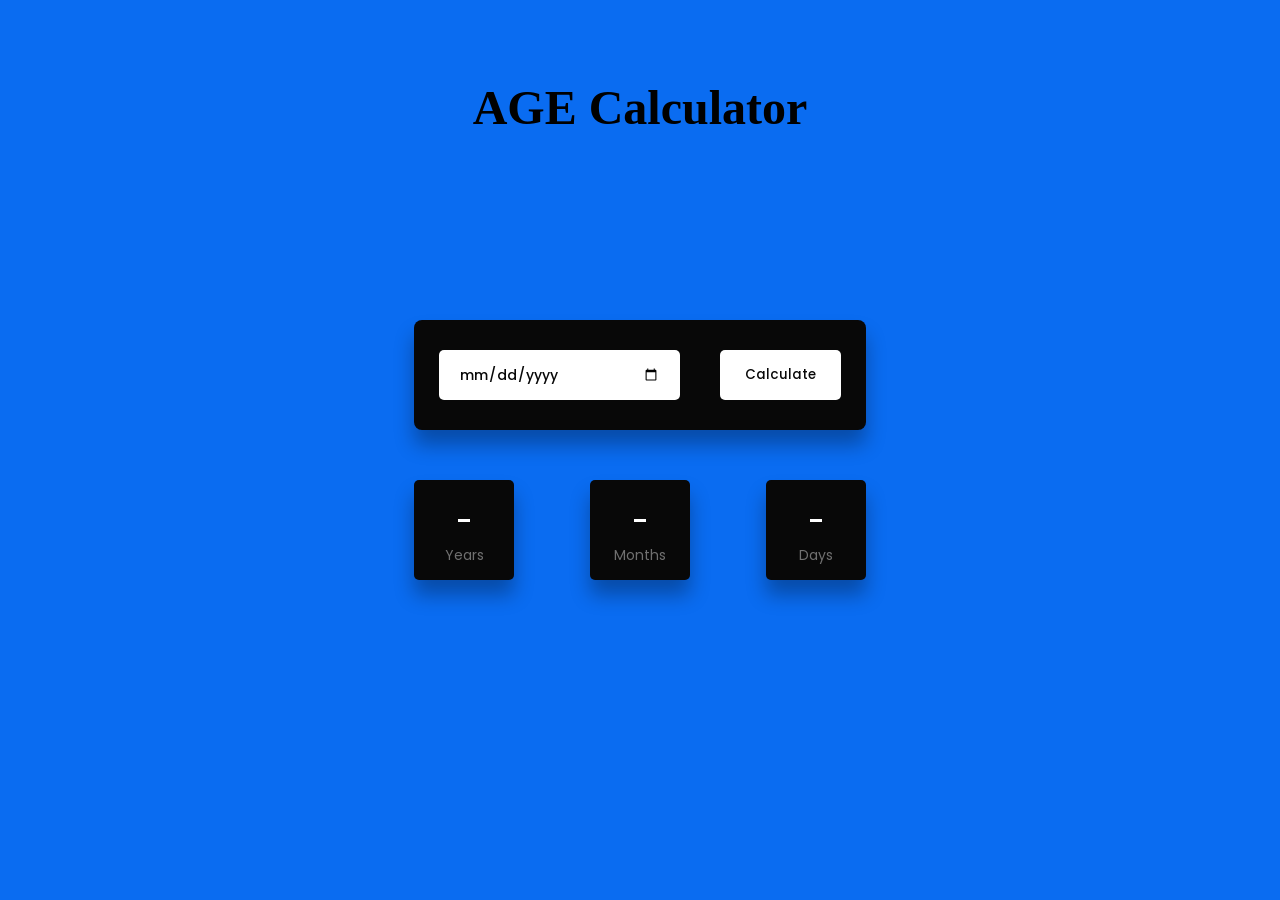
<file: index.html>
<!DOCTYPE html>
<html lang="en">
<head>
    <title>Age Calculator</title>
    <!--Google Font-->
    <link rel="preconnect" href="https://fonts.gstatic.com">
    <link href="https://fonts.googleapis.com/css2?family=Poppins:wght@400;500&display=swap" rel="stylesheet">
    <!--Stylesheet-->
    <link rel="stylesheet" href="age.css">
</head>
<body>
    <div class="heading"><h1>AGE Calculator</h1></div>
    <div class="container">
        <div class="inputs-wrapper">
            <input type="date" id="date-input">
            <button onclick="ageCalculate()">Calculate</button>
        </div>
        <div class="outputs-wrapper">
            <div>
                <span id="years">
                    -
                </span>
                <p>
                    Years
                </p>
            </div>
            <div>
                <span id="months">
                    -
                </span>
                <p>
                   Months
                </p>
            </div>
            <div>
                <span id="days">
                    -
                </span>
                <p>
                    Days
                </p>
            </div>
        </div>
    </div>
    <script src="age.js"></script>
</body>
</html>
</file>
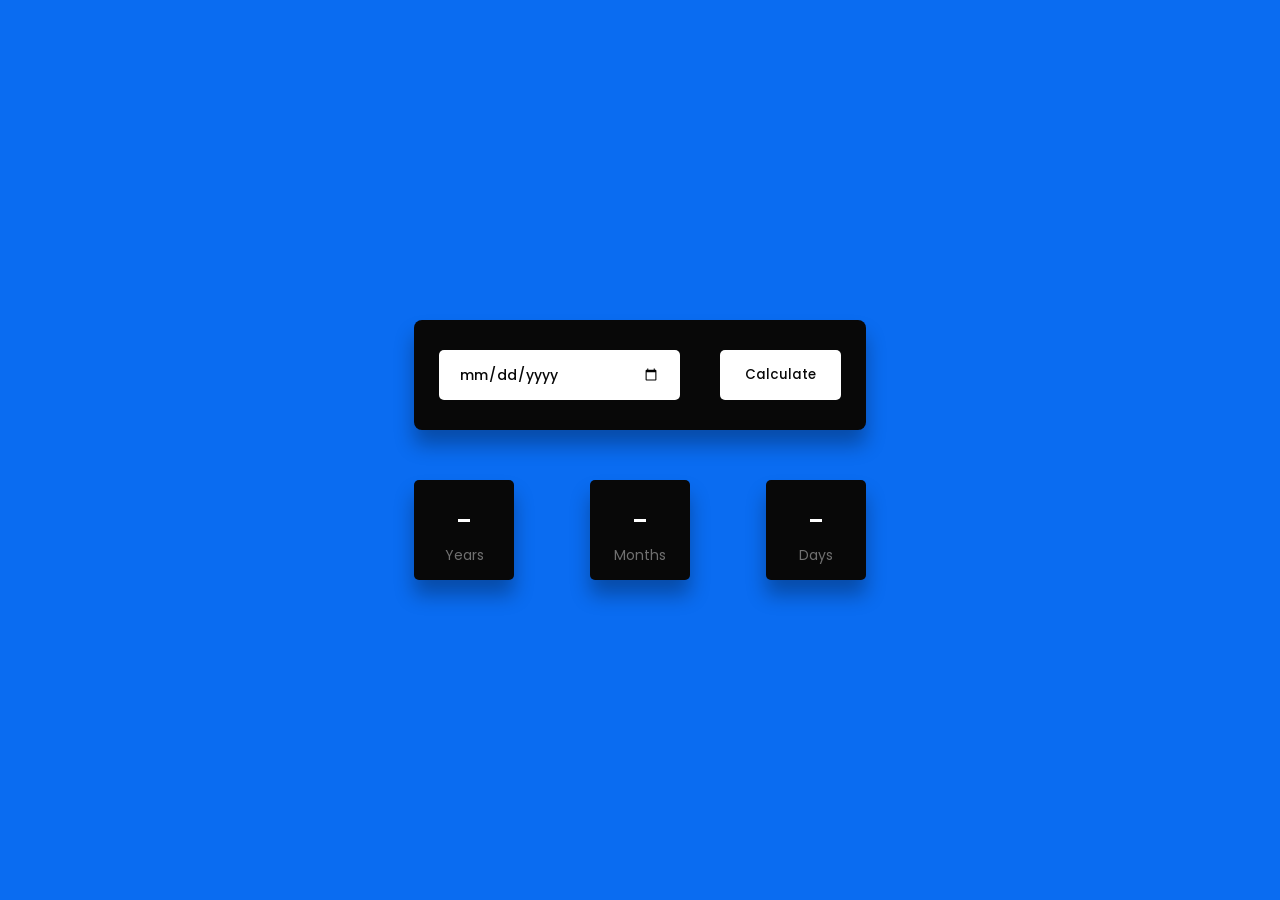
<file: age.html>
<!DOCTYPE html>
<html lang="en">
<head>
    <title>Age Calculator</title>
    <!--Google Font-->
    <link rel="preconnect" href="https://fonts.gstatic.com">
    <link href="https://fonts.googleapis.com/css2?family=Poppins:wght@400;500&display=swap" rel="stylesheet">
    <!--Stylesheet-->
    <link rel="stylesheet" href="age.css">
</head>
<body>
    <div class="container">
        <div class="inputs-wrapper">
            <input type="date" id="date-input">
            <button onclick="ageCalculate()">Calculate</button>
        </div>
        <div class="outputs-wrapper">
            <div>
                <span id="years">
                    -
                </span>
                <p>
                    Years
                </p>
            </div>
            <div>
                <span id="months">
                    -
                </span>
                <p>
                   Months
                </p>
            </div>
            <div>
                <span id="days">
                    -
                </span>
                <p>
                    Days
                </p>
            </div>
        </div>
    </div>
    <script src="age.js"></script>
</body>
</html>
</file>
<file: age.css>
*{
    padding: 0;
    margin: 0;
    outline: none;
    border: none;
    box-sizing: border-box;
}
body{
    background-color: #0a6cf1;
}
.heading{
    text-align: center;
    margin-top: 80px;
    font-size: 1.5rem;
    
    
}
.container{
    width: 40%;
    min-width: 450px;
    position: absolute;
    transform: translate(-50%,-50%);
    left: 50%;
    top: 50%;
    padding: 50px 30px;
    
}
.container *{
    font-family: "Poppins",sans-serif;
    border: none;
    outline: none;
   
}
.inputs-wrapper{
    background-color: #080808;
    padding: 30px 25px;
    border-radius: 8px;
    box-shadow: 0 15px 20px rgba(0,0,0,0.3);
    margin-bottom: 50px;
}
input,
button{
    height: 50px;
    background-color: #ffffff;
    color: #080808;
    font-weight: 500;
    border-radius: 5px;
    cursor: pointer;
}
input{
    width: 60%;
    padding: 0 20px;
    font-size: 14px;
}
button{
    width: 30%;
    float: right;
}
.outputs-wrapper{
    width: 100%;
    display: flex;
    justify-content: space-between;
}
.outputs-wrapper div{
    height: 100px;
    width: 100px;
    background-color: #080808;
    border-radius: 5px;
    color: #ffffff;
    display: grid;
    place-items: center;
    padding: 20px 0;
    box-shadow: 0 15px 20px rgba(0,0,0,0.3);
}
span{
    font-size: 30px;
    font-weight: 500;
}
p{
    font-size: 14px;
    color: #707070;
    font-weight: 400;
}
</file>
